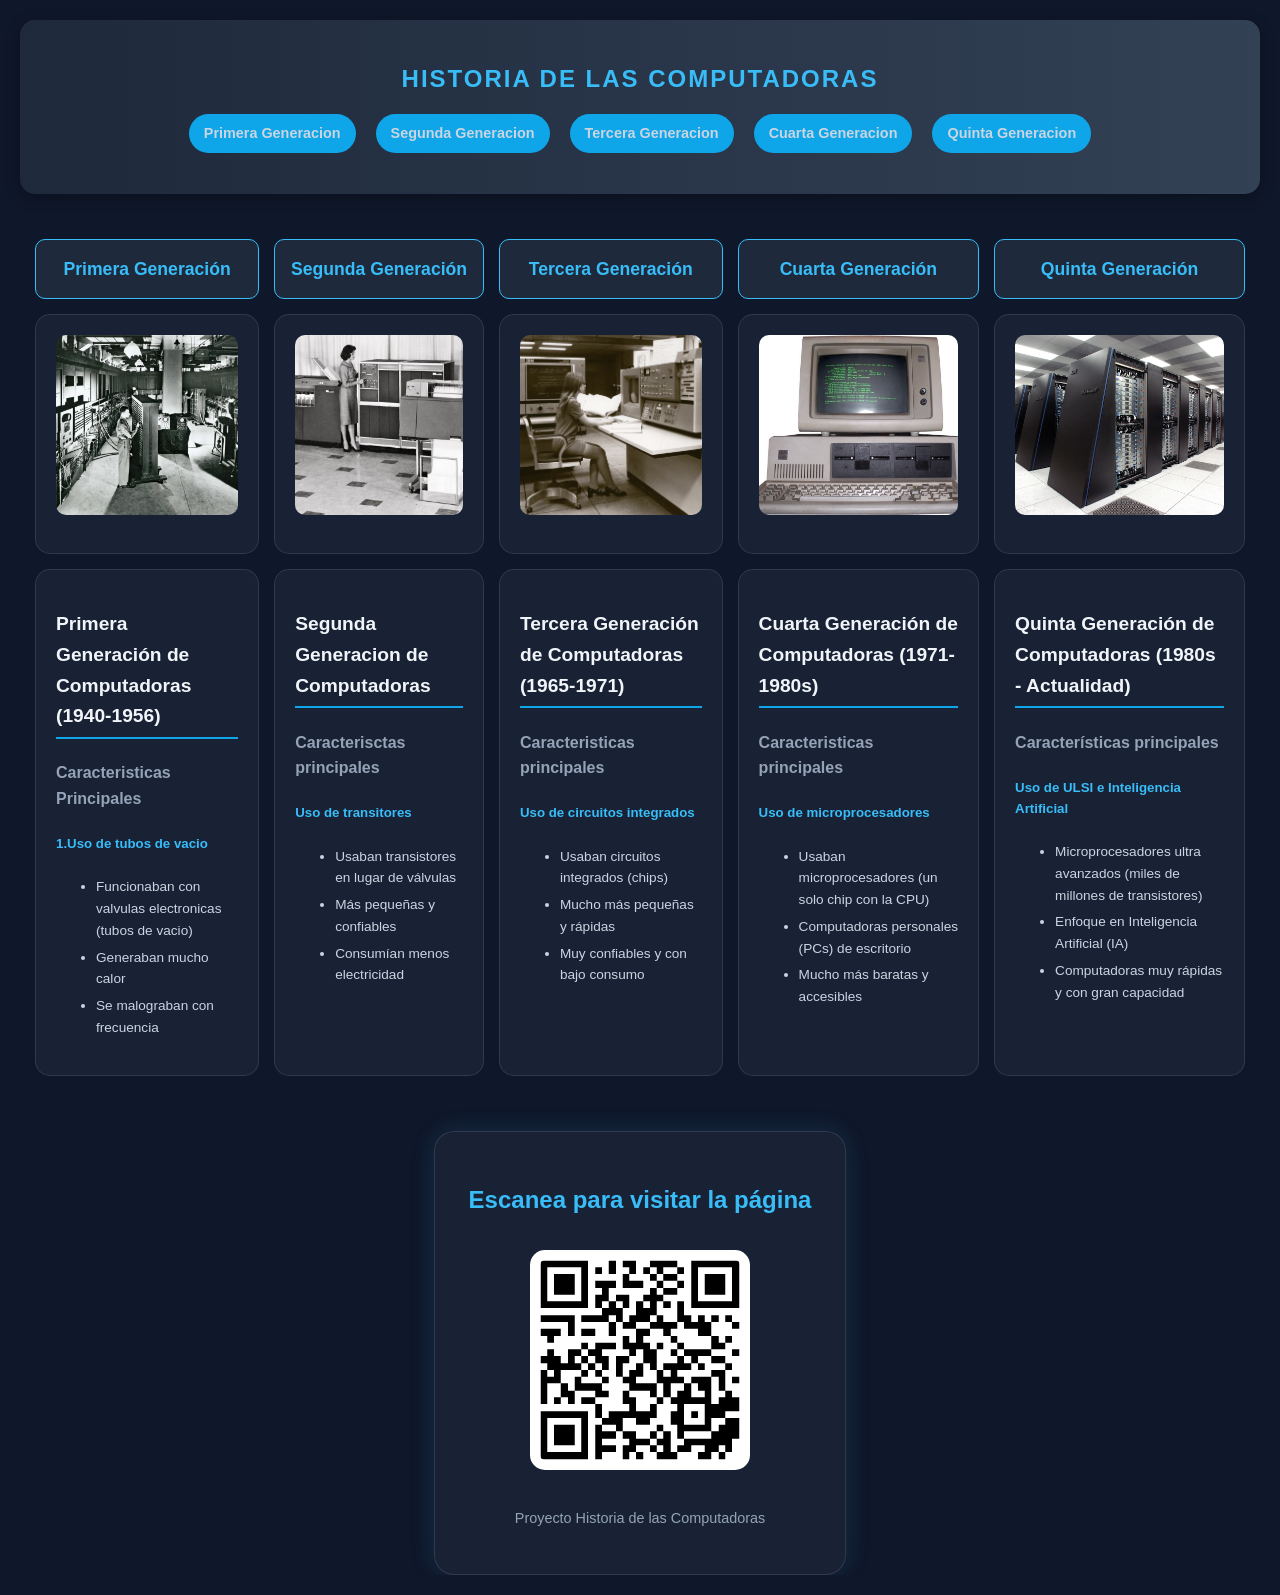
<file: index.html>
<!DOCTYPE html>
<html lang="en">
<head>
    <meta charset="UTF-8">
    <meta name="viewport" content="width=device-width, initial-scale=1.0">
    <title>Procesadores</title>
    <link rel="stylesheet" href="estilo1.css">
</head>
<body>
    
    <nav>
<h1>Historia de las computadoras</h1>

<ul>
    <li><a href="https://www.youtube.com/watch?v=AuMVvq-h5Mo" target="_blank">Primera Generacion</a></li>
    <li><a href="https://www.youtube.com/watch?v=MukEdpELaMM&t=2s"_blank">Segunda Generacion</a></li>
    <li><a href="https://www.youtube.com/watch?v=JYCyragph_0&t=1s" target="_blank">Tercera Generacion</a></li>
    <li><a href="https://www.youtube.com/watch?v=U4xwfanyWPs&t=1s" target="_blank">Cuarta Generacion</a></li>
    <li><a href="https://www.youtube.com/watch?v=mv802nWtqYk" target="_blank">Quinta Generacion</a></li>
</ul>

    </nav>
    
    <div>
        <table border="1">

            <tr>
                <th>Primera Generación</th>
                <th>Segunda Generación</th>
                <th>Tercera Generación</th>
                <th>Cuarta Generación</th>
                <th>Quinta Generación</th>
            </tr>

            <tr>

                <td><img src="1g2.webp" alt="Primera Generacion"></td>
                
                
                <td><img src="2g.jpg" alt="Segunda Generación"></td>
                

                <td><img src="3g.jpg" alt="Tercera Generación"></td>
                

                <td><img src="4g.jpg" alt="Cuarta Generación"></td>
                

                <td><img src="5g.jpg" alt="Quinta Generación"></td>
                

            </tr>

            <tr>

                <td>
                    <h3>Primera Generación de Computadoras (1940-1956)</h3>
                    <h4>Caracteristicas Principales</h4>
                    <h5>1.Uso de tubos de vacio</h5>
                    <ul>
                        <li>Funcionaban con valvulas electronicas (tubos de vacio)</li>
                        <li>Generaban mucho calor</li>
                        <li>Se malograban con frecuencia</li>
                    </ul>
                </td>
                <td>
                    <h3>Segunda Generacion de Computadoras</h3>
                    <h4>Caracterisctas  principales</h4>
                    <h5>Uso de transitores</h5>
                    <ul>
                        <li>Usaban transistores en lugar de válvulas</li>
                        <li>Más pequeñas y confiables</li>
                        <li>Consumían menos electricidad</li>
                    </ul>
                </td>
                <td>
                    <h3>Tercera Generación de Computadoras (1965-1971)</h3>
                    <h4>Caracteristicas principales</h4>
                    <h5>Uso de circuitos integrados</h5>
                    <ul>
                        <li>Usaban circuitos integrados (chips)</li>
                        <li>Mucho más pequeñas y rápidas</li>
                        <li>Muy confiables y con bajo consumo</li>
                    </ul>
                </td>
                <td>
                    <h3>Cuarta Generación de Computadoras (1971-1980s)</h3>
                    <h4>Caracteristicas principales</h4>
                    <h5>Uso de microprocesadores</h5>
                    <ul>
                        <li>Usaban microprocesadores (un solo chip con la CPU)</li>
                        <li>Computadoras personales (PCs) de escritorio</li>
                        <li>Mucho más baratas y accesibles</li>
                    </ul>
                </td>
                <td>
                    <h3>Quinta Generación de Computadoras (1980s - Actualidad)</h3>
                    <h4>Características principales</h4>
                    <h5>Uso de ULSI e Inteligencia Artificial</h5>
                    <ul>
                        <li>Microprocesadores ultra avanzados (miles de millones de transistores)</li>
                        <li>Enfoque en Inteligencia Artificial (IA)</li>
                        <li>Computadoras muy rápidas y con gran capacidad</li>
                    </ul>
                </td>


            </tr>
        </table>
        <div class="qr-container">
        <h2>Escanea para visitar la página</h2>
        <img src="image.png" alt="Código QR">
        <p>Proyecto Historia de las Computadoras</p>
        </div>
    </div>

</body>
</html>
</file>
<file: estilo1.css>
/* Configuracion General */
body {
    font-family: 'Segoe UI', Tahoma, Geneva, Verdana, sans-serif;
    background-color: #0f172a; /* Azul oscuro profundo */
    color: #e2e8f0;
    margin: 0;
    padding: 20px;
    line-height: 1.6;
}

/* Navegación Estilo Moderna */
nav {
    background: linear-gradient(90deg, #1e293b, #334155);
    padding: 20px;
    border-radius: 15px;
    margin-bottom: 30px;
    box-shadow: 0 4px 15px rgba(0,0,0,0.3);
    text-align: center;
}

nav h1 {
    color: #38bdf8;
    text-transform: uppercase;
    letter-spacing: 2px;
    margin-bottom: 15px;
}

nav ul {
    list-style: none;
    padding: 0;
    display: flex;
    justify-content: center;
    gap: 20px;
    flex-wrap: wrap;
}

nav ul li {
    background: #0ea5e9;
    padding: 8px 15px;
    border-radius: 20px;
    font-weight: bold;
    font-size: 0.9rem;
    transition: transform 0.3s, background 0.3s;
    cursor: pointer;
}

nav ul li:hover {
    transform: translateY(-5px);
    background: #7dd3fc;
    color: #0f172a;
}

/* Transformando la Tabla en Tarjetas */
div {
    overflow-x: auto; /* Para que no se rompa en móviles */
}

table {
    border-collapse: separate;
    border-spacing: 15px;
    border: none;
    width: 100%;
    min-width: 1000px; /* Asegura que se vea como línea de tiempo */
}

/* Estilo de los encabezados de la tabla */
th {
    background: #1e293b;
    color: #38bdf8;
    padding: 15px;
    border-radius: 10px;
    font-size: 1.1rem;
    border: 1px solid #38bdf8;
}

/* Estilo de las celdas de contenido */
td {
    background: rgba(30, 41, 59, 0.7);
    backdrop-filter: blur(10px); /* Efecto cristal */
    border: 1px solid rgba(255, 255, 255, 0.1);
    border-radius: 15px;
    padding: 20px;
    vertical-align: top;
    transition: all 0.3s ease;
}

td:hover {
    border-color: #38bdf8;
    box-shadow: 0 0 20px rgba(56, 189, 248, 0.2);
    transform: scale(1.02);
}

/* Estilo de las imágenes */
img {
    width: 100%;
    height: 180px;
    object-fit: cover;
    border-radius: 10px;
    margin-bottom: 10px;
    filter: grayscale(30%);
    transition: filter 0.3s;
}

td:hover img {
    filter: grayscale(0%);
}

/* Tipografía interna */
h3 {
    color: #f1f5f9;
    font-size: 1.2rem;
    border-bottom: 2px solid #0ea5e9;
    padding-bottom: 5px;
}

h4 { color: #94a3b8; }

h5 {
    color: #38bdf8;
    margin-top: 10px;
}

ul li {
    font-size: 0.85rem;
    margin-bottom: 5px;
    color: #cbd5e1;
}

/* Quitar el borde feo de la tabla original */
table[border="1"] {
    border: none !important;
}
/* ===== ESTILO QR ===== */

.qr-container {
    margin-top: 40px;
    text-align: center;
    background: rgba(30, 41, 59, 0.7);
    backdrop-filter: blur(10px);
    padding: 30px;
    border-radius: 20px;
    border: 1px solid rgba(255,255,255,0.1);
    box-shadow: 0 0 25px rgba(56,189,248,0.15);
    max-width: 350px;
    margin-left: auto;
    margin-right: auto;
    transition: transform 0.3s, box-shadow 0.3s;
}

.qr-container:hover {
    transform: scale(1.05);
    box-shadow: 0 0 30px rgba(56,189,248,0.35);
}

.qr-container h2 {
    color: #38bdf8;
    margin-bottom: 15px;
}

.qr-container p {
    font-size: 0.9rem;
    color: #94a3b8;
}

.qr-container img {
    width: 200px;
    height: 200px;
    margin: 15px 0;
    border-radius: 15px;
    background: white;
    padding: 10px;
    filter: none; 
}
a {
    text-decoration: none;
    color: inherit;
}
</file>
